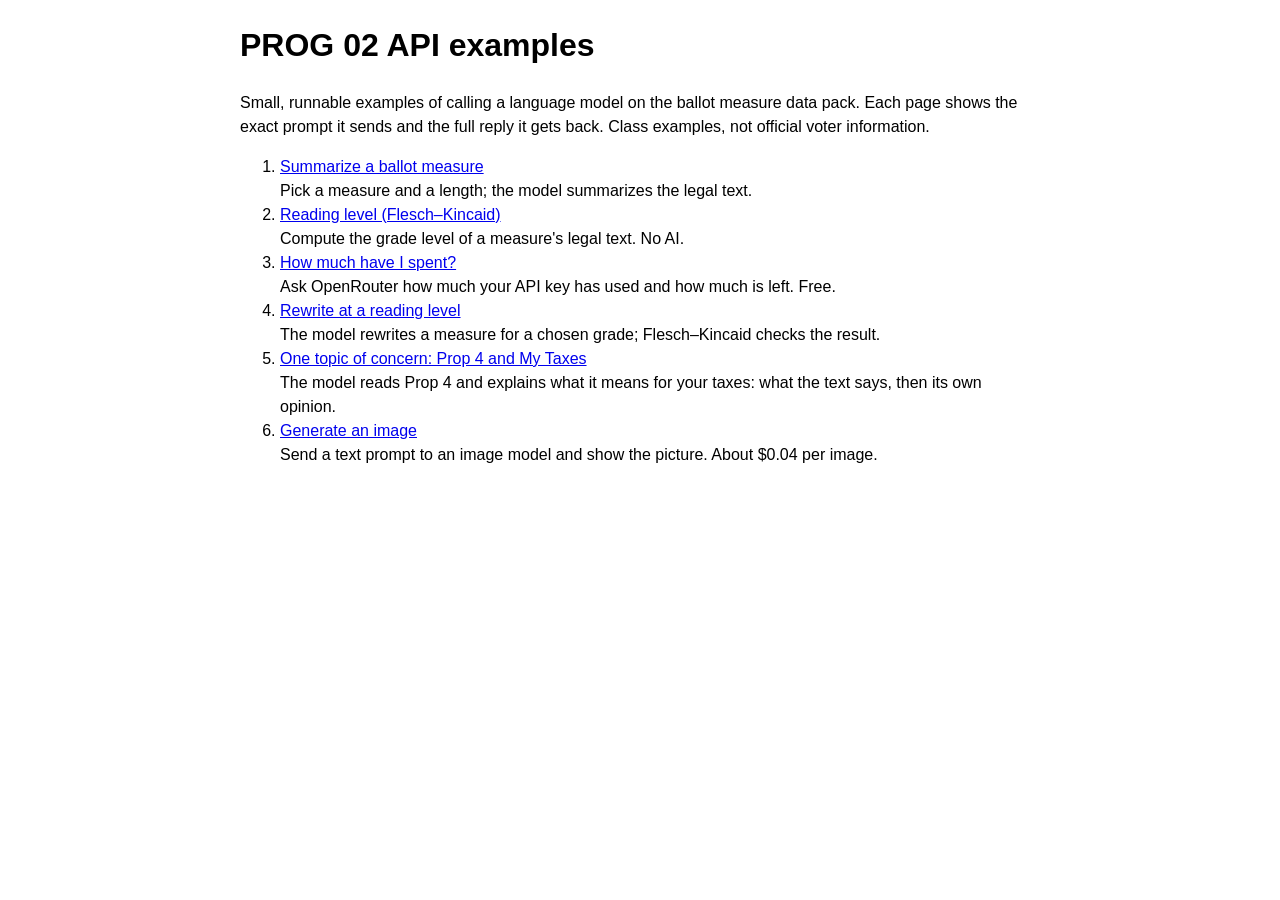
<file: index.html>
<!doctype html>
<html lang="en">
<head>
  <meta charset="utf-8">
  <meta name="viewport" content="width=device-width, initial-scale=1">
  <title>PROG 02 Examples</title>
  <link rel="stylesheet" href="css/examples.css">
</head>
<body>
<main>
  <h1>PROG 02 API examples</h1>
  <p>Small, runnable examples of calling a language model on the ballot measure data pack.
    Each page shows the exact prompt it sends and the full reply it gets back. Class examples, not official voter information.</p>

  <ol>
    <li><a href="examples/01-summarize.html">Summarize a ballot measure</a>
      <br>Pick a measure and a length; the model summarizes the legal text.</li>
    <li><a href="examples/02-reading-level.html">Reading level (Flesch–Kincaid)</a>
      <br>Compute the grade level of a measure's legal text. No AI.</li>
    <li><a href="examples/03-spending.html">How much have I spent?</a>
      <br>Ask OpenRouter how much your API key has used and how much is left. Free.</li>
    <li><a href="examples/04-reading-level-rewrite.html">Rewrite at a reading level</a>
      <br>The model rewrites a measure for a chosen grade; Flesch–Kincaid checks the result.</li>
    <li><a href="examples/05-topic.html">One topic of concern: Prop 4 and My Taxes</a>
      <br>The model reads Prop 4 and explains what it means for your taxes: what the text says, then its own opinion.</li>
    <li><a href="examples/06-image.html">Generate an image</a>
      <br>Send a text prompt to an image model and show the picture. About $0.04 per image.</li>
  </ol>
</main>
</body>
</html>
</file>
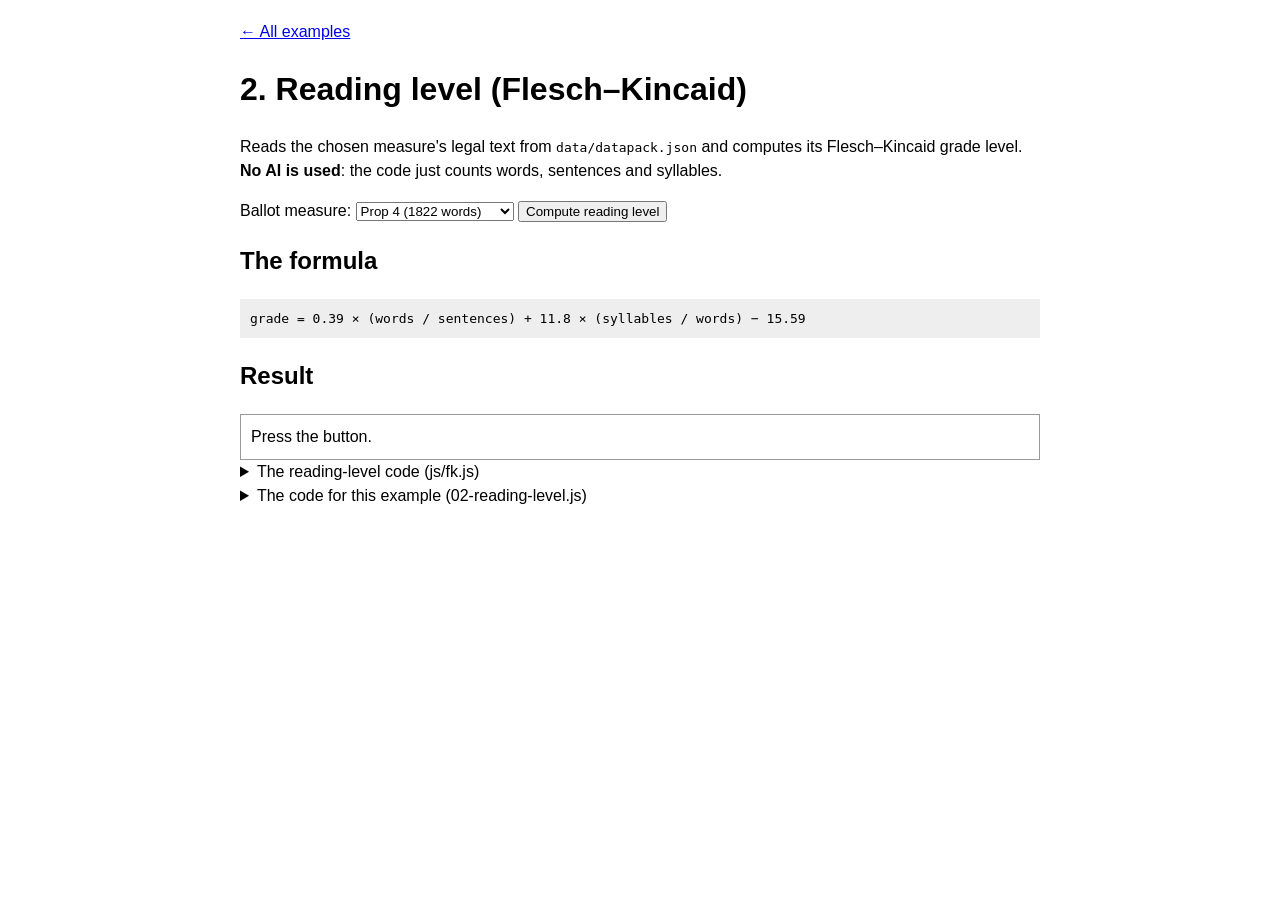
<file: examples/02-reading-level.html>
<!doctype html>
<html lang="en">
<head>
  <meta charset="utf-8">
  <meta name="viewport" content="width=device-width, initial-scale=1">
  <title>Reading Level</title>
  <link rel="stylesheet" href="../css/examples.css">
</head>
<body>
<main>
  <a href="../index.html">← All examples</a>
  <h1>2. Reading level (Flesch–Kincaid)</h1>
  <p>Reads the chosen measure's legal text from <code>data/datapack.json</code> and computes its
    Flesch–Kincaid grade level. <b>No AI is used</b>: the code just counts words, sentences and syllables.</p>

  <p>
    Ballot measure: <select id="measure"></select>
    <button id="run" type="button">Compute reading level</button>
  </p>

  <h2>The formula</h2>
  <pre>grade = 0.39 × (words / sentences) + 11.8 × (syllables / words) − 15.59</pre>

  <h2>Result</h2>
  <div id="output">Press the button.</div>

  <details>
    <summary>The reading-level code (js/fk.js)</summary>
    <pre id="fkCode"></pre>
  </details>
  <details>
    <summary>The code for this example (02-reading-level.js)</summary>
    <pre id="code"></pre>
  </details>
</main>

<script src="../js/fk.js"></script>
<script src="02-reading-level.js"></script>
<script>
  fetch('../js/fk.js').then((r) => r.text()).then((t) => { document.getElementById('fkCode').textContent = t; });
  fetch('02-reading-level.js').then((r) => r.text()).then((t) => { document.getElementById('code').textContent = t; });
</script>
</body>
</html>
</file>
<file: css/examples.css>
body { font-family: sans-serif; max-width: 800px; margin: 20px auto; padding: 0 16px; line-height: 1.5; }
pre { background: #eee; padding: 10px; white-space: pre-wrap; max-height: 300px; overflow: auto; }
#output { border: 1px solid #999; padding: 10px; white-space: pre-wrap; }
#output img { max-width: 100%; display: block; }
</file>
